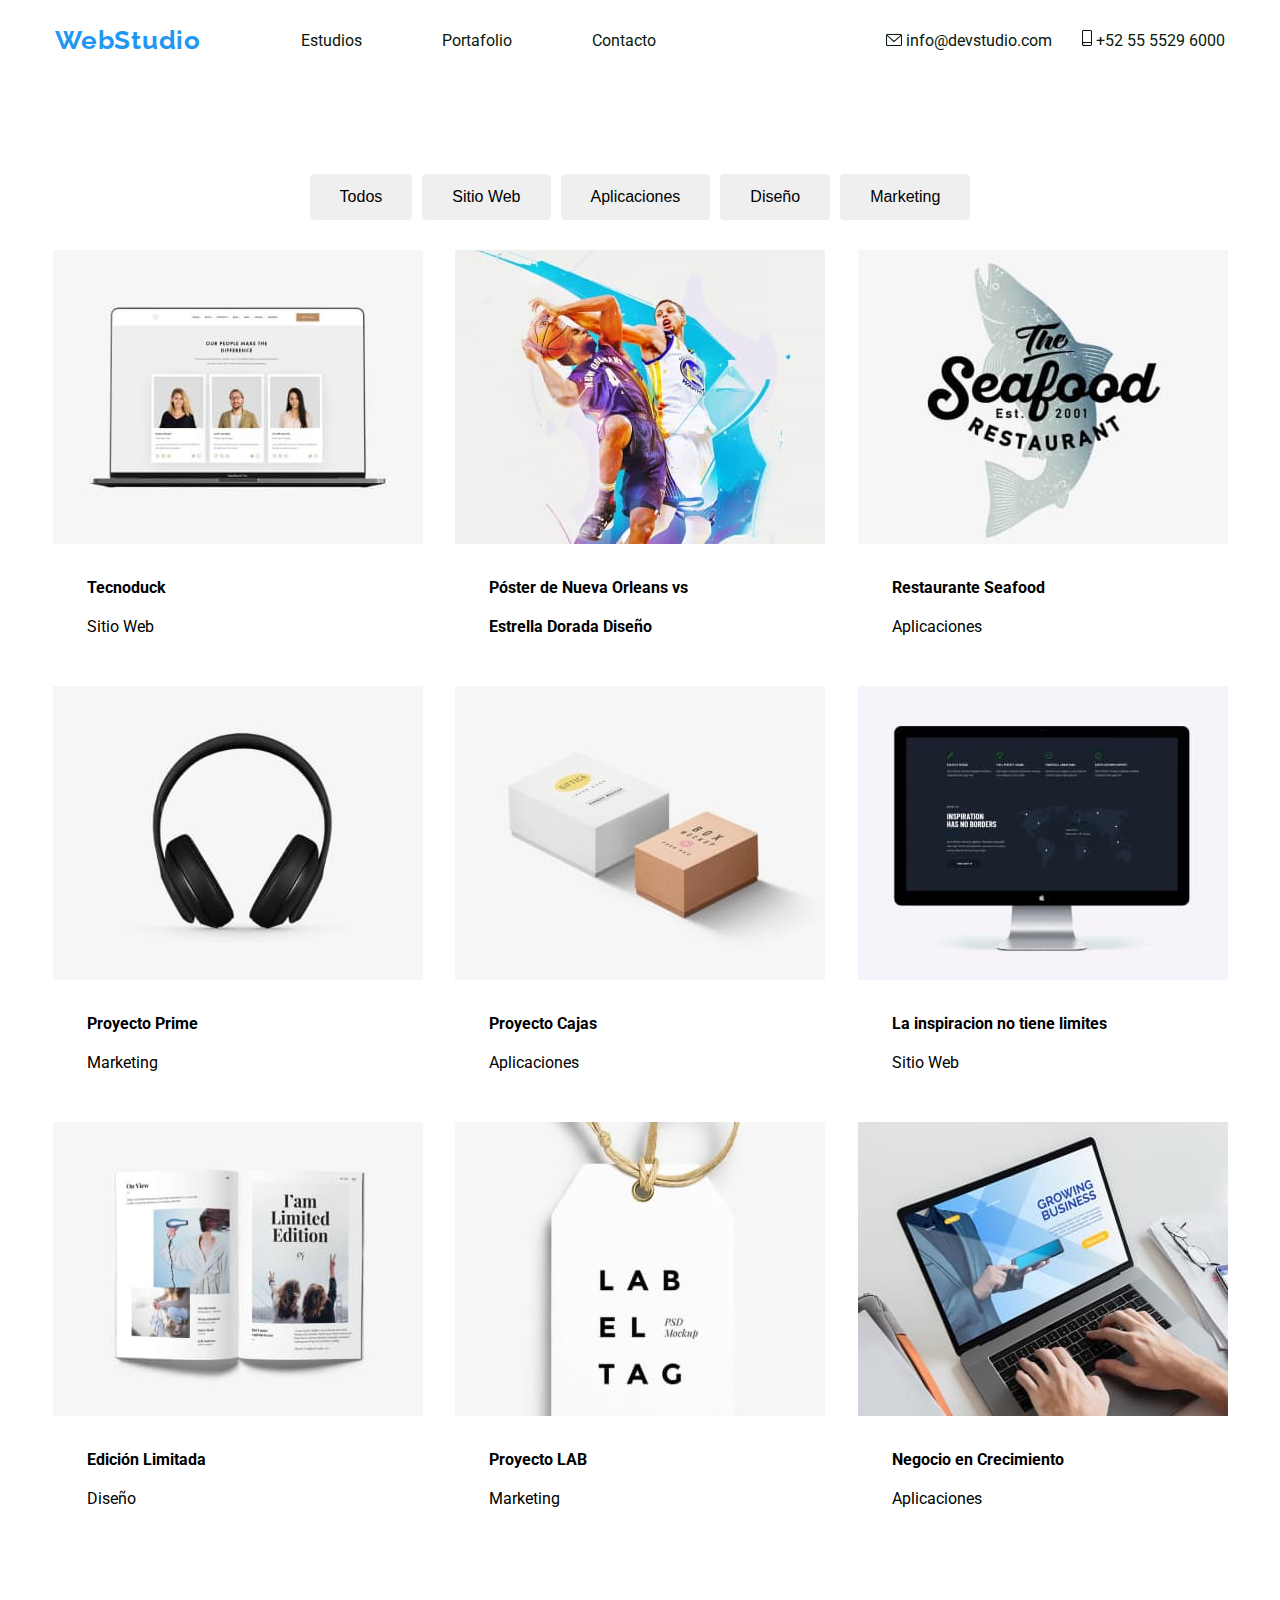
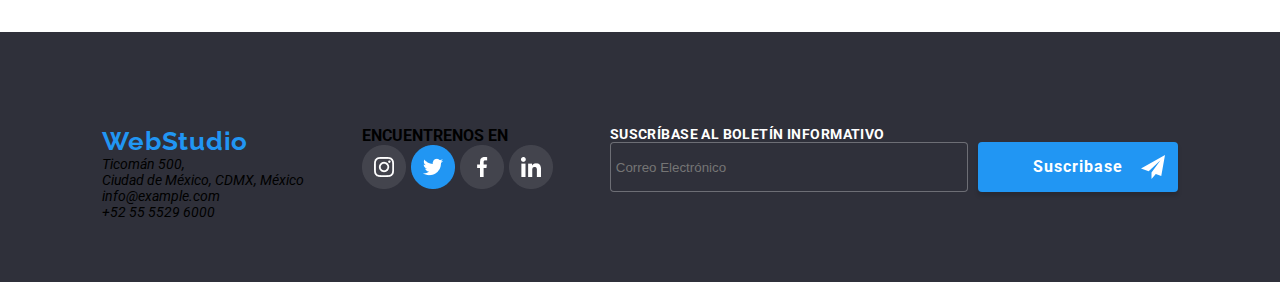
<file: portafolio.html>
<!DOCTYPE html>
<html lang="EFICACES">
  <head>
    <meta charset="UTF-8" />
    <meta http-equiv="X-UA-Compatible" content="IE=edge" />
    <meta name="viewport" content="width=device-width, initial-scale=1.0" />
    <link rel="stylesheet" href="css/styles.css" />
    <link
      rel="stylesheet"
      href="https://github.com/sindresorhus/modern-normalize/blob/main/modern-normalize.css"
    />
    <title>Portafolio</title>
  </head>
  <body>
    <header class="top-line">
      <div class="container">
        <nav>
          <p class="logo-top logo"><a href="index.html">WebStudio</a></p>
          <ul class="menu-nav">
            <li><a href="studio.html" target="_parent">Estudios</a></li>
            <li><a href="portafolio.html" target="_parent">Portafolio</a></li>
            <li><a href="#">Contacto</a></li>
          </ul>
        </nav>
        <ul class="contacts-menu">
          <li>
            <a href="#" class="item-contact">
              <svg class="email icon-contact">
                <use href="/images/svg/sprite.svg#email"></use>
              </svg>
              info@devstudio.com
            </a>
          </li>
          <li>
            <a href="#" class="item-contact">
              <svg class="smartphone icon-contact">
                <use href="/images/svg/sprite.svg#smartphone"></use>
              </svg>
              +52 55 5529 6000
            </a>
          </li>
        </ul>
      </div>
    </header>
    <main>
      <section class="portafolio">
        <nav class="menu-second">
          <ul>
            <li><button class="buttons" type="button">Todos</button></li>
            <li><button class="buttons" type="button">Sitio Web</button></li>
            <li><button class="buttons" type="button">Aplicaciones</button></li>
            <li><button class="buttons" type="button">Diseño</button></li>
            <li><button class="buttons" type="button">Marketing</button></li>
          </ul>
        </nav>

        <ul class="galery">
          <li>
            <div class="card">
              <div class="card-image">
                <img
                  src="images/images-portafolio/tecnoduck.jpg"
                  alt="tecnoduck"
                  width="370px"
                />
                <div class="card-animation">
                  <p>
                    Tecnoduck es una plataforma de distribución de coronavirus
                    de última generación. Las compañías usan esta plataforma
                    para el espionaje digital y los ataques a los servidores
                    seguros de la competencia.
                  </p>
                </div>
              </div>
              <div class="card-body">
                <h4>Tecnoduck</h4>
                <p>Sitio Web</p>
              </div>
            </div>
          </li>
          <li>
            <div class="card">
              <div class="card-image">
                <img
                  src="images/images-portafolio/poster-neworleans-goldenstar.jpg"
                  alt="Poster new orleans vs estrellas doradas"
                  width="370px"
                />
                <div class="card-animation">
                  <p>
                    Tecnoduck es una plataforma de distribución de coronavirus
                    de última generación. Las compañías usan esta plataforma
                    para el espionaje digital y los ataques a los servidores
                    seguros de la competencia.
                  </p>
                </div>
              </div>
              <div class="card-body">
                <h4>Póster de Nueva Orleans vs</h4>
                <h4>Estrella Dorada Diseño</h4>
              </div>
            </div>          
          </li>
          <li>
            <div class="card">
              <div class="card-image">
                <img
                  src="images/images-portafolio/restaurant-Seafood.jpg"
                  alt="Restaurante Seafood"
                  width="370px"
                />
                <div class="card-animation">
                  <p>
                    Tecnoduck es una plataforma de distribución de coronavirus
                    de última generación. Las compañías usan esta plataforma
                    para el espionaje digital y los ataques a los servidores
                    seguros de la competencia.
                  </p>
                </div>
              </div>
              <div class="card-body">
                <h4>Restaurante Seafood</h4>
                <p>Aplicaciones</p>
              </div>
            </div>            
          </li>
          <li>
            <div class="card">
              <div class="card-image">
                <img
                src="images/images-portafolio/project-prime.jpg"
                alt="Proyecto Prime"
                  width="370px"
                />
                <div class="card-animation">
                  <p>
                    Tecnoduck es una plataforma de distribución de coronavirus
                    de última generación. Las compañías usan esta plataforma
                    para el espionaje digital y los ataques a los servidores
                    seguros de la competencia.
                  </p>
                </div>
              </div>
              <div class="card-body">
                <h4>Proyecto Prime</h4>
                <p>Marketing</p>
              </div>
            </div>            
          </li>
          <li>
            <div class="card">
              <div class="card-image">
                <img
                  src="images/images-portafolio/project-boxes.jpg"
                  alt="Proyecto Cajas"
                  width="370px"
                />
                <div class="card-animation">
                  <p>
                    Tecnoduck es una plataforma de distribución de coronavirus
                    de última generación. Las compañías usan esta plataforma
                    para el espionaje digital y los ataques a los servidores
                    seguros de la competencia.
                  </p>
                </div>
              </div>
              <div class="card-body">
                <h4>Proyecto Cajas</h4>
                <p>Aplicaciones</p>
              </div>
            </div>             
          </li>
          <li>
            <div class="card">
              <div class="card-image">
                <img
                  src="images/images-portafolio/inspiration.jpg"
                  alt="PC all in one"
                  width="370px"
                />
                <div class="card-animation">
                  <p>
                    Tecnoduck es una plataforma de distribución de coronavirus
                    de última generación. Las compañías usan esta plataforma
                    para el espionaje digital y los ataques a los servidores
                    seguros de la competencia.
                  </p>
                </div>
              </div>
              <div class="card-body">
                <h4>La inspiracion no tiene limites</h4>
                <p>Sitio Web</p>
              </div>
            </div>            
          </li>
          <li>
            <div class="card">
              <div class="card-image">
                <img
                src="images/images-portafolio/limited-edition.jpg"
                alt="Edicion Limitada"
                  width="370px"
                />
                <div class="card-animation">
                  <p>
                    Tecnoduck es una plataforma de distribución de coronavirus
                    de última generación. Las compañías usan esta plataforma
                    para el espionaje digital y los ataques a los servidores
                    seguros de la competencia.
                  </p>
                </div>
              </div>
              <div class="card-body">
                <h4>Edición Limitada</h4>
                <p>Diseño</p>
              </div>
            </div>             
          </li>
          <li>
            <div class="card">
              <div class="card-image">
                <img
                  src="images/images-portafolio/project-lab.jpg"
                  alt="Proyecto LAB"
                  width="370px"
                />
                <div class="card-animation">
                  <p>
                    Tecnoduck es una plataforma de distribución de coronavirus
                    de última generación. Las compañías usan esta plataforma
                    para el espionaje digital y los ataques a los servidores
                    seguros de la competencia.
                  </p>
                </div>
              </div>
              <div class="card-body">
                <h4>Proyecto LAB</h4>
                <p>Marketing</p>
              </div>
            </div>             
          </li>
          <li>
            <div class="card">
              <div class="card-image">
                <img
                  src="images/images-portafolio/growth-business.jpg"
                  alt="Negocio en Crecimiento"
                  width="370px"
                />
                <div class="card-animation">
                  <p>
                    Tecnoduck es una plataforma de distribución de coronavirus
                    de última generación. Las compañías usan esta plataforma
                    para el espionaje digital y los ataques a los servidores
                    seguros de la competencia.
                  </p>
                </div>
              </div>
              <div class="card-body">
                <h4>Negocio en Crecimiento</h4>
                <p>Aplicaciones</p>
              </div>
            </div>             
          </li>
        </ul>
      </section>
    </main>
    <footer class="footer">
      <div class="container">
        <div>
          <p class="logo-down logo"><a href="index.html">WebStudio</a></p>
          <address>
            <ul>
              <li><p class="direction">Ticomán 500,</p></li>
              <li><p class="direction">Ciudad de México, CDMX, México</p></li>
              <li><p class="direction">info@example.com</p></li>
              <li><p class="direction">+52 55 5529 6000</p></li>
            </ul>
          </address>
        </div>
        <div>
          <h4>ENCUENTRENOS EN</h4>
          <ul class="social-media">
            <li>
              <img
                src="images/images-portafolio/instagram.jpg"
                alt="Logo de instagram"
              />
            </li>
            <li>
              <img
                src="images/images-portafolio/twiter.jpg"
                alt="Logo de Twiter"
              />
            </li>
            <li>
              <img
                src="images/images-portafolio/facebook.jpg"
                alt="Logo de Facebook"
              />
            </li>
            <li><img src="images/images-portafolio/linkedin.jpg" alt="" /></li>
          </ul>
        </div>
        <div class="subscription">
          <h4 class="subscription__tittle">SUSCRÍBASE AL BOLETÍN INFORMATIVO</h4>
          <form class="subscription__form"action="">            
            <div class="subscription__imgbutton">
              <input class="subscription__email" type="email" placeholder="Correo Electrónico">
              <button class="subscription__button">Suscribase</button>
              <svg class="subscription__icon">
                <use href="images/svg/sprite.svg#send"></use>
              </svg>
            </div>            
          </form>
        </div>
      </div>
    </footer> 
  </body>
</html>
</file>
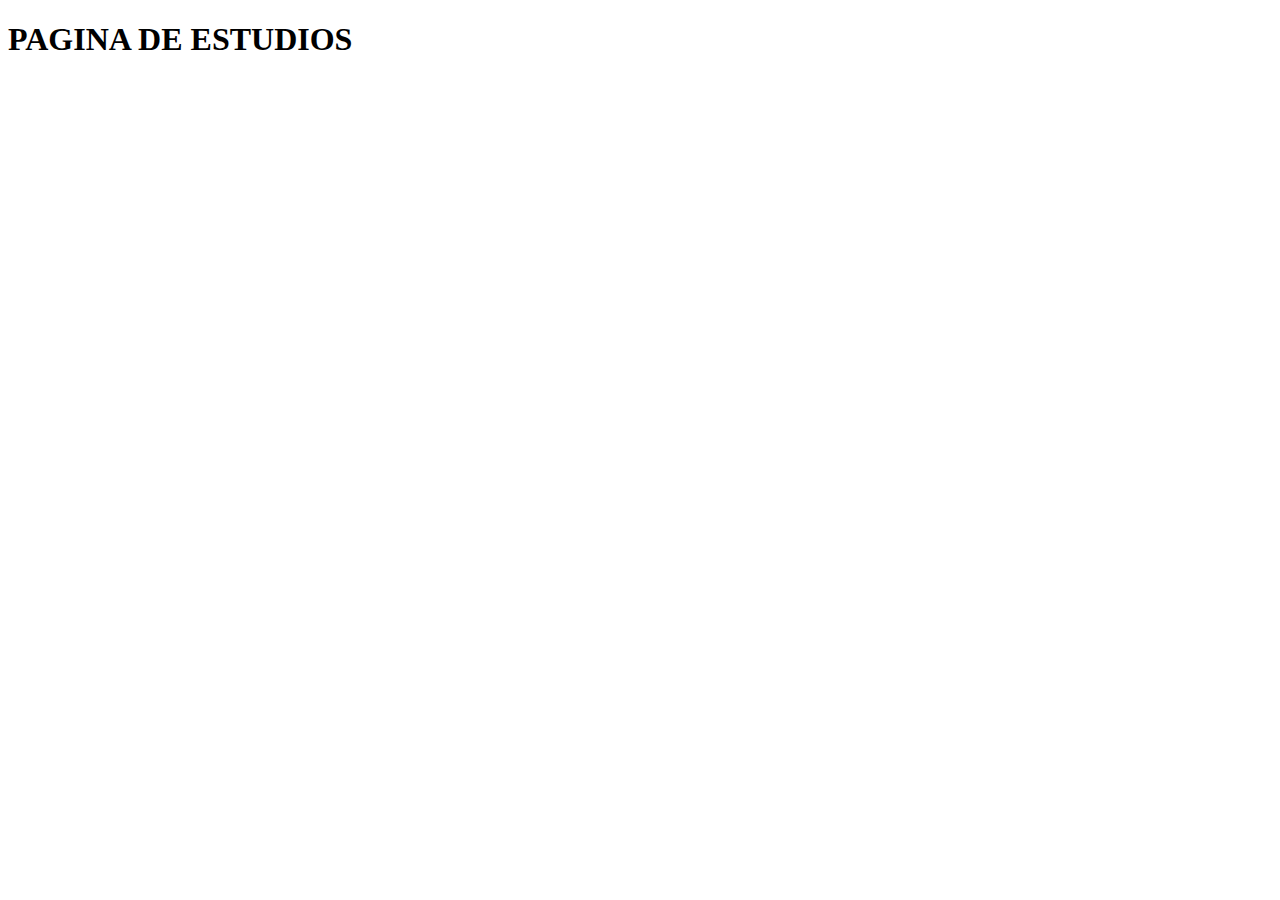
<file: studio.html>
<!DOCTYPE html>
<html lang="en">
<head>
    <meta charset="UTF-8">
    <meta http-equiv="X-UA-Compatible" content="IE=edge">
    <meta name="viewport" content="width=device-width, initial-scale=1.0">
    <title>Studio</title>
</head>
<body>
    <h1>PAGINA DE ESTUDIOS</h1>
</body>
</html>

<!--  -->
</file>
<file: css/styles.css>
@import url("https://fonts.googleapis.com/css2?family=Raleway:wght@700&family=Roboto:wght@400;500;700;900&display=swap");
*{
  margin: 0;
  padding: 0;
  box-sizing: border-box;
}
body {
  background-color: #ffffff;
  font-family: "Roboto", sans-serif;
}
section{
  padding: 94px 0;
}
.container{
  padding: 0 15px;
  max-width: 1200px;
  margin: 0 auto;
}
header{
  height: 80px; 
}
header .container{
  display: flex;    
  align-items: center;  
  justify-content: space-between;
  height: 100%; 
}
.top-line .container nav{
  display: flex;
  align-items: center;
  gap: 100px;
}
.top-line .container nav ul{
  display: flex;
  list-style: none;
  gap: 80px;
}
.container .contacts-menu{
  display: flex; 
  align-items: center;
  justify-content: center;
  gap: 30px;
}
header .container .contacts-menu li{
  display: flex;   
  gap: 10px;
  align-items: center;
  justify-content: space-between;  
}
header .container .contacts-menu li a{
  color: #09180b;
}
header .container .contacts-menu li .email{
  fill: #09180b;
  width: 16px;
  height: 12px;
}
header .container .contacts-menu li .smartphone{
  fill: #09180b;
  width: 10px;
  height: 16px;
}
header .container .contacts-menu li a:hover .icon-contact{
  color: #2193f3;
  fill: #2193f3;
}
.logo a {
  font-family: "raleway", sans-serif;
  font-style: normal;
  font-weight: 700;
  font-size: 26px;
  letter-spacing: 0.03em;
  color: #2196f3;
}
.menu-nav li a:hover,
header .container .contacts-menu li a:hover{
  color: #2196f3;
}
.menu-nav li a{
  color: #09180b;
}
.logo a:hover,
.logo a:focus {
  color: #09180b;
}
a {
  text-decoration: none;
}
.content-title{  
  background: #2f303a;
  background-image: url("images/Imagen-titulo.jpg");
  background-size: cover;
  text-align: center;   
}
.title {
  width: 700px;
  font-family: "Roboto", sans-serif;
  font-size: 44px;
  font-weight: 900;
  line-height: 60px;
  margin: 0px auto;
  text-align: center;
  letter-spacing: 0.06em;
  text-transform: uppercase;

  color: #ffffff;
}

.button {
  height: 50px;
  background: #2193f3;
  border-radius: 4px;
  font-family: "Roboto", sans-serif;
  font-style: normal;
  font-weight: 700;
  font-size: 16px;
  color: #ffffff;
  text-align: center;
  border: none;
  padding: 0 10px;
}
.button:hover{
  background: #e5e5e5;
  color: #2196f3;
  cursor: pointer;
}
.button:focus{
  background: #e5e5e5;
  color: #2196f3;
}
.skills ul li{   
  list-style: none;  
  width: 270px;
}
.skills ul{
  display: flex;  
  flex-wrap: wrap;
  align-items: flex-start;
  justify-content: space-between;
  gap: 20px;
}
.skills .container ul li div{
  background: #F5F4FA;
  display: flex;
  align-items: center;
  justify-content: center;
  height: 120px;
  margin-bottom: 15px;
  border-radius: 5px;
  width: 270px;
}
.skills .container ul li div .skills-icon{  
  width: 70px;
  height: 70px;
}
.our-work .container h2{
  text-align: center;  
  height: 50px;
}
.our-work{
  display: flex;  
  align-items: center;
  justify-content: center;  
}
.our-work .container .container-img{
  position: relative;
}
.our-work ul{
  display: flex;  
  flex-wrap: wrap;
  /* align-items: flex-start;  */
  gap: 20px;  
}
.our-work ul li{
  list-style: none;
}

.our-work .container .container-img .our-work-texto{
  display: flex;
  align-items: center;
  justify-content: center;
  background: rgba(47, 48, 58, 0.8);
  position: absolute;
  bottom: 0;  
  width: 100%;
  height: 70px;
  color: #FFFFFF;
  text-align: center;
}
.team{
  background: #F5F4FA;  
}
.team h2{
  text-align: center;
  padding-bottom: 20px;
}
.team ul{
  display: flex;  
  flex-wrap: wrap;  
  align-items: flex-start;  
  gap: 20px;  
}
.team ul .team-list{
  list-style: none;
  border-radius: 10px;
  background: white; 
  box-shadow: 0 10px 5px -5px rgba(0, 0, 0, 0.3);
}
.team ul li p{
  text-align: center;
  margin-top: 5px;
  margin-bottom: 5px;
}

.team ul li .social-media-team{  
  display: flex;
  flex-wrap: wrap;
  align-items: baseline;
  justify-content: space-evenly;  
  /* width: 100%; */
  gap: 5px;  
}
.team ul li .social-media-team li{
  display: flex;
  align-items: center;
  justify-content: center;
  padding-bottom: 10px;
}

.team ul li .social-media-team .team-icon{  
  width: 20px;
  height: 20px; 
  fill: #AFB1B8;   
}
.team ul li .social-media-team li:hover .team-icon{
  fill:#2193f3;  
}
.client{
  display: flex;
  align-items: center;
}
.client h2{
  text-align: center;
  padding-bottom: 5px;
}
.client ul{
  display: flex;
  gap: 20px;    
}
.client ul li{
  display: flex;
  align-items: center;
  justify-content: center;
  list-style: none;
  width: 170px;
  height: 80px;
  /* width: 30px; */
  border-radius: 1px;
  border: 1px solid #AFB1B8;
}
.client .container ul li .client-icon{
  width: 41px;
  height: 42px;  
  fill: #AFB1B8;
}
.client .container ul li:hover{
  border: 1px solid #2193f3;
  cursor: pointer;
}
.client .container ul li:hover .client-icon{
  fill: #2193f3; 
}
.footer .container{
  display:flex;
  gap: 10px;
  align-items: flex-start; 
  justify-content: space-evenly;
}

.footer .container .social-media{
  display: flex;
  gap: 5px;  
}
.footer { 
  padding: 94px 20px;
  background: #2f303a; 
  height: 250px;  
}
.footer ul li{
  list-style: none;
}
footer .container .direction{
  font-size: 14px;
  font-weight: 400;
}
footer .container .direction:hover{
  color: #ffffff;
  cursor: pointer;
}
.subscription__email{
  width: 358px;
  height: 50px;
  border-radius: 4px;
  padding: 5px;
  border: 1px solid rgba(255, 255, 255, 0.3);
  background: #2f303a;
}
.subscription__imgbutton{
  display: flex;
  gap: 10px;
  position: relative;
}
.subscription__button{
  width: 200px;
  height: 50px;
  background: #2196F3;
  box-shadow: 0px 4px 4px rgba(0, 0, 0, 0.15);
  border-radius: 4px;   
  outline: none;
  border: none;
  font-family: 'Roboto';
  font-style: normal;
  font-weight: 700;
  font-size: 16px;
  line-height: 30px;  
  letter-spacing: 0.06em;
  color: #FFFFFF;
}
.subscription__icon{
  width: 24px;
  height: 24px;
  position: absolute;
  top: 13px;
  right: 13px;
}
.subscription__tittle{
  font-family: 'Roboto';
  font-style: normal;
  font-weight: 700;
  font-size: 14px;
  line-height: 16px;
  letter-spacing: 0.03em;
  text-transform: uppercase;  
  color: #FFFFFF;
  width: 100%;
}

/* VENTANA MODAL */
.backdrop{
  position: fixed;
  top: 0;
  left: 0;
  right: 0;
  bottom: 0;
  background: rgba(0, 0, 0, 0.2);
  display: flex;
  opacity: 0;
  pointer-events: none;
}
.modal{
  margin: auto; 
  width: 528px;  
  height: 581px;  
  position: relative;
  background: #ffffff;    
  padding: 40px;
  border-radius: 6px;
  box-shadow: 0px, 2px rgba(0, 0, 0, 0.2) 0px, 1px rgba(0, 0, 0, 0.14) 0px, 1px rgba(0, 0, 0, 0.12);
}
.is-hidden{
  opacity: 1;
  pointer-events: unset;
}
.modal .closemodal{
  height: 30px;
  width: 30px;
  border-radius: 15px;
  position: absolute;
  top: 8px;
  right: 8px;
  background: #ffffff;
  border: 1px solid rgba(33, 33, 33, 0.2);
  display: flex;
  align-items: center;
  justify-content: center;
}
.modal-close-icon{
  fill: black;
  height: 11px;
  width: 11px;
}
.closemodal:hover{
  cursor: pointer;
}
.closemodal:hover .modal-close-icon{
  fill: #2196F3;  
}
.modal__title{
  font-family: 'Roboto';
  font-style: normal;
  font-weight: 700;
  font-size: 20px;
  line-height: 23px;
  text-align: center;
  letter-spacing: 0.03em;
  text-align: center;
  color: #212121;
  margin-bottom: 12px;
}
.modal-label{
  font-family: 'Roboto';
  font-style: normal;
  font-weight: 400;
  font-size: 12px;
  line-height: 14px;
  /* identical to box height */

  letter-spacing: 0.01em;

  color: #757575;
}
.modal__labelcheckbox{
  font-size: 14px;
  letter-spacing: 0.03em;
}
.modal-icon{
  width: 12px;
  height: 12px;
}
.modal-input{
  display: block;
  height: 40px;
  width: 100%;
  outline: none;
  padding-left: 40px;
  border-radius: 5px;
  margin-bottom: 10px;
  margin-top: 4px;
  border: 1px solid rgba(33, 33, 33, 0.2);
}
.container-input{
  position: relative; 
}
.modal-icon{
  position: absolute;
  top: 14px;
  left: 15px;
  fill: black;
}
.email-icon{
  width: 16px;
}
.modal-input:hover, .modal-input:focus{
  border:1px solid #2196F3; 
  cursor: pointer;   
}
.modal-input:hover + .modal-icon,
.modal-input:focus + .modal-icon{
  fill: #2196F3;;
}
.modal-icon:hover {
  fill: #2196F3;
  cursor: pointer;
}
.modal-textarea{
  height: 138px;
  padding: 12px;
  color: rgba(117, 117, 117, 0.5);
}

.modal__checkbox{
  display: none;
}

.modal__checkbox + .modal__labelcheckbox:before{
  content: "";
	width: 16px;
	height: 15px;  
  float: left;
  margin-top: 2.5px;
  /* margin-left: 0px; */
	border-radius: 4px;
	border: 3px solid black;
	background: #fff;

}
.modal__labelcheckbox{
  font-family: 'Roboto';
  font-style: normal;
  font-weight: 400;
  font-size: 14px;
  line-height: 24px;
  /* identical to box height, or 171% */
  padding-left: 5px;
  letter-spacing: 0.03em;

  color: #757575;
}
.modal__checkbox:checked + .modal__labelcheckbox:before{
  background: #2196F3;
  border-color: #2196F3;
}
.modal__checkbox:checked + .modal__labelcheckbox:after {
  content: "";
  width: 10px;
  height: 4px;
  border: 4px solid #ffffff;
  float: left;
  margin-left: 4px;
  border-right: 0;
  border-top: 0;
  margin-top: -17px;
  transform: rotate(-55deg);
}
.modal__checkbox:hover + .modal__labelcheckbox{
  cursor: pointer;
}
.modal__containerbutton{
  display: flex;
  justify-content: center;
}
.modal__button{
  width: 200px;
  height: 50px;
  background: #2196F3;
  border-radius: 4px;
  color: #ffffff;
  box-shadow: 0px 4px 4px rgba(0, 0, 0, 0.15); 
  border: none;    
  outline: none;
}
.modal__button:hover{
  cursor: pointer;
}


/* CSS DE LA PÁGINA PORTAFOLIO */
.menu-second ul{
  display: flex;
  gap: 10px;
  align-items: center;
  justify-content: center;
  padding-bottom: 30px;  
}
.menu-second ul li {  
  
  background-color: #f5f4fa;
  list-style: none;
  border-radius: 4px;  
}
.menu-second ul li .buttons{  
  border: none;
  outline: none;
  padding: 10px 30px;
  border-radius: 5px;

  font-size: 16px;
  font-weight: 500;
  line-height: 26px;
  font-family: "roboto" sans-serif;

}

.menu-second ul li .buttons:hover {
  background-color: #2196f3;
  color:#FFFFFF;
  cursor: pointer;  
}
.portafolio{
  max-width: 1200px;
  margin: 0 auto; 
}
.portafolio .galery{
  display: flex;
  flex-wrap: wrap;
  align-items: flex-start;
  justify-content: space-evenly;
  gap: 20px;
}
.portafolio .galery  li h4{  
  padding: 10px;
  font-size: 16px;
  font-weight: 700;
  font-family: "roboto" sans-serif;
}
.portafolio .galery  li p{
  padding: 10px;
}
.portafolio .galery li{
  list-style: none;
  border-radius: 5px;    
}
.card{
  width: 370px;
}
.card-animation{
  position: absolute;
  top: 0;
  width: 370px;
  height: 294px;
  background: rgba(33, 150, 243, 0.9);
  padding: 63px 24px;
  transform: translateY(105%);
  transition: transform 250ms;
  transition-timing-function: cubic-bezier(0.4, 0, 0.2, 1);
  color: #ffffff;
}
.card-image{
  position: relative;
  overflow: hidden;
}
.card:hover .card-animation{
  transform: translateY(0%);  
}

.card:hover{
  box-shadow: 5px 7px 5px -5px rgba(0, 0, 0, 0.3);
}
.card-body{
  padding: 20px 24px;
}
</file>
